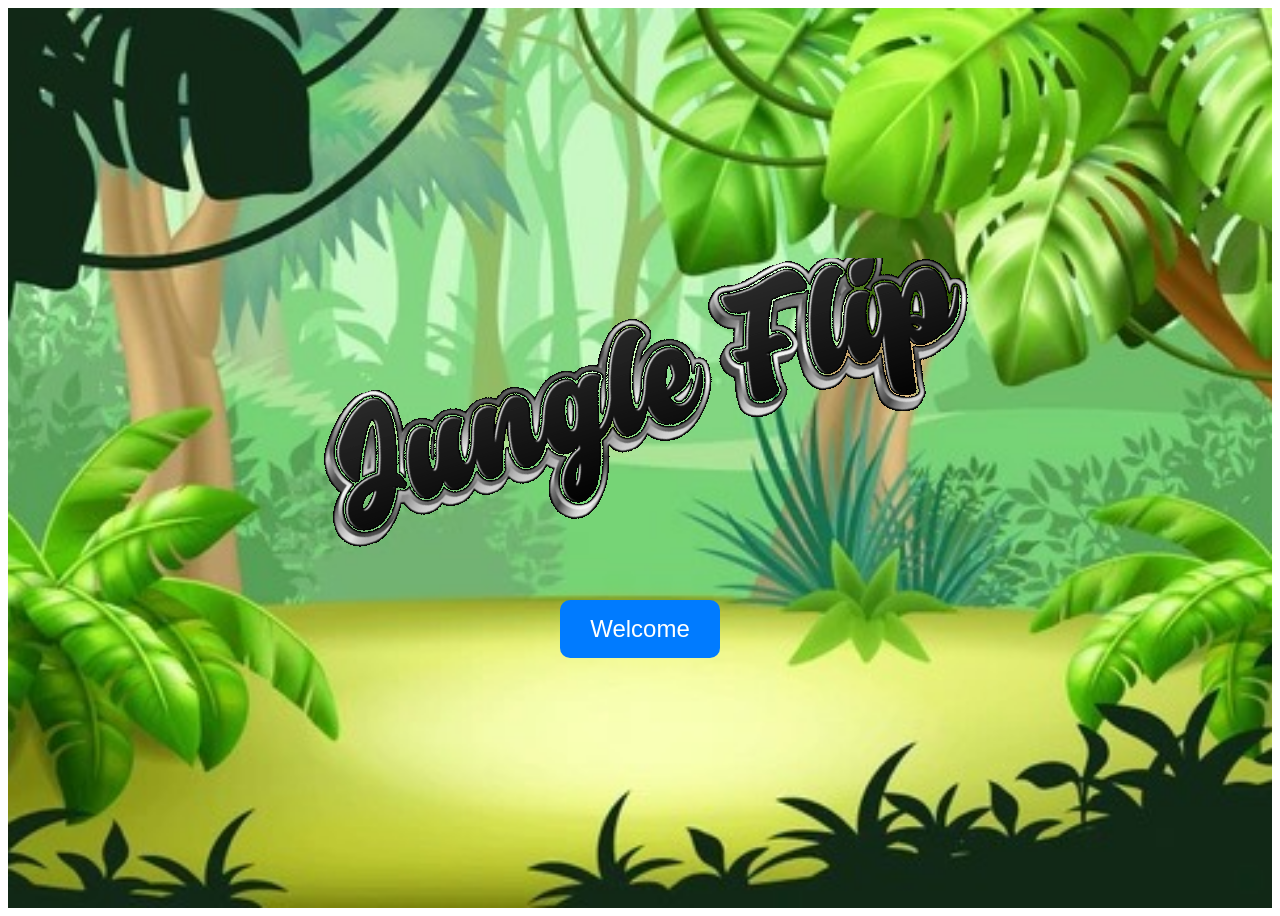
<file: the_jangle_flips-main/index.html>
<!DOCTYPE html>
<html lang="en">

<head>
    <meta charset="UTF-8">
    <meta name="viewport" content="width=device-width, initial-scale=1.0">
    <title>Jungle Flip</title>
    <style>
        .background {
            background-image: url('img1.jpeg');
            background-repeat: no-repeat;
            background-size: cover;
            background-position: center;
            height: 100vh;
            display: flex;
            /* Enable vertical alignment */
            flex-direction: column;
            align-items: center;
            /* Center elements vertically */
            justify-content: center;
            /* Center elements horizontally (optional) */
        }

        .background img {
            display: block;
            /* Ensure image takes full width */
            max-width: 100%;
            /* Prevent image overflow */
            margin-bottom: 2rem;
            /* Add some spacing below image */
        }

        #play {
            /* Button styles (adjust as needed) */
            font-size: 24px;
            padding: 15px 30px;
            border: none;
            border-radius: 10px;
            cursor: pointer;
            color: white;
            background-color: #007bff;
            animation: blinkBackground 3s infinite, slideIn 1s forwards;
        }

        @keyframes blinkBackground {
            0% {
                background-color: #228B22;
            }

            50% {
                background-color: #2E8B57;
            }

            100% {
                background-color: #C4B454;
            }
        }

        @keyframes slideIn {
            0% {
                transform: translateX(100vw);
            }

            100% {
                transform: translateX(0)
            }
        }
    </style>
</head>

<body>
    <div class="background">
        <img src="i1.gif" alt="Jungle Flip Heading">
        <button id="play">Welcome</button>
    </div>
    <iframe src="music.html" style="display:none;" id="music-frame"></iframe>
    <audio id="background-music" src="jungleSound.mp3" loop></audio>
    <script>
        // document.addEventListener('DOMContentLoaded', () => {
        //     const backgroundMusic = document.getElementById('background-music');

        //     const playBackgroundMusic = () => {
        //         backgroundMusic.play().catch(() => {
        //             // Ignore errors
        //         });
        //         document.removeEventListener('click', playBackgroundMusic); // Remove listener after first click
        //     };

        //     document.addEventListener('click', playBackgroundMusic);
        // });


        // 1st try for apply sound music in whole page
        document.addEventListener('DOMContentLoaded', () => {
            const backgroundMusic = document.getElementById('background-music');

            const playBackgroundMusic = () => {
                backgroundMusic.play().catch(() => {
                    // Ignore errors
                });
                localStorage.setItem('isPlaying', 'true');
                document.removeEventListener('mouseover', playBackgroundMusic);
            };

            document.addEventListener('mouseover', playBackgroundMusic);
        });

        // document.getElementById('play').addEventListener('click', () => {
        //     window.location.href = "secondPage.html";
        // });


        // second try
        document.addEventListener('DOMContentLoaded', () => {
            const iframe = document.getElementById('music-frame');

            const playBackgroundMusic = () => {
                iframe.contentWindow.postMessage('play', '*');
                // document.removeEventListener('mouseover', playBackgroundMusic);
                // document.removeEventListener('touchstart', playBackgroundMusic);
            };

            document.addEventListener('mouseover', playBackgroundMusic);
            document.addEventListener('touchstart', playBackgroundMusic);
        });

        // document.getElementById('play').addEventListener('click', () => {
        //     window.location.href = "secondPage.html";
        // });

        // Link the second page
        document.getElementById('play').addEventListener('click', () => {
            window.location.href = "secondPage.html";
        });  
    </script>
</body>

</html>
</file>
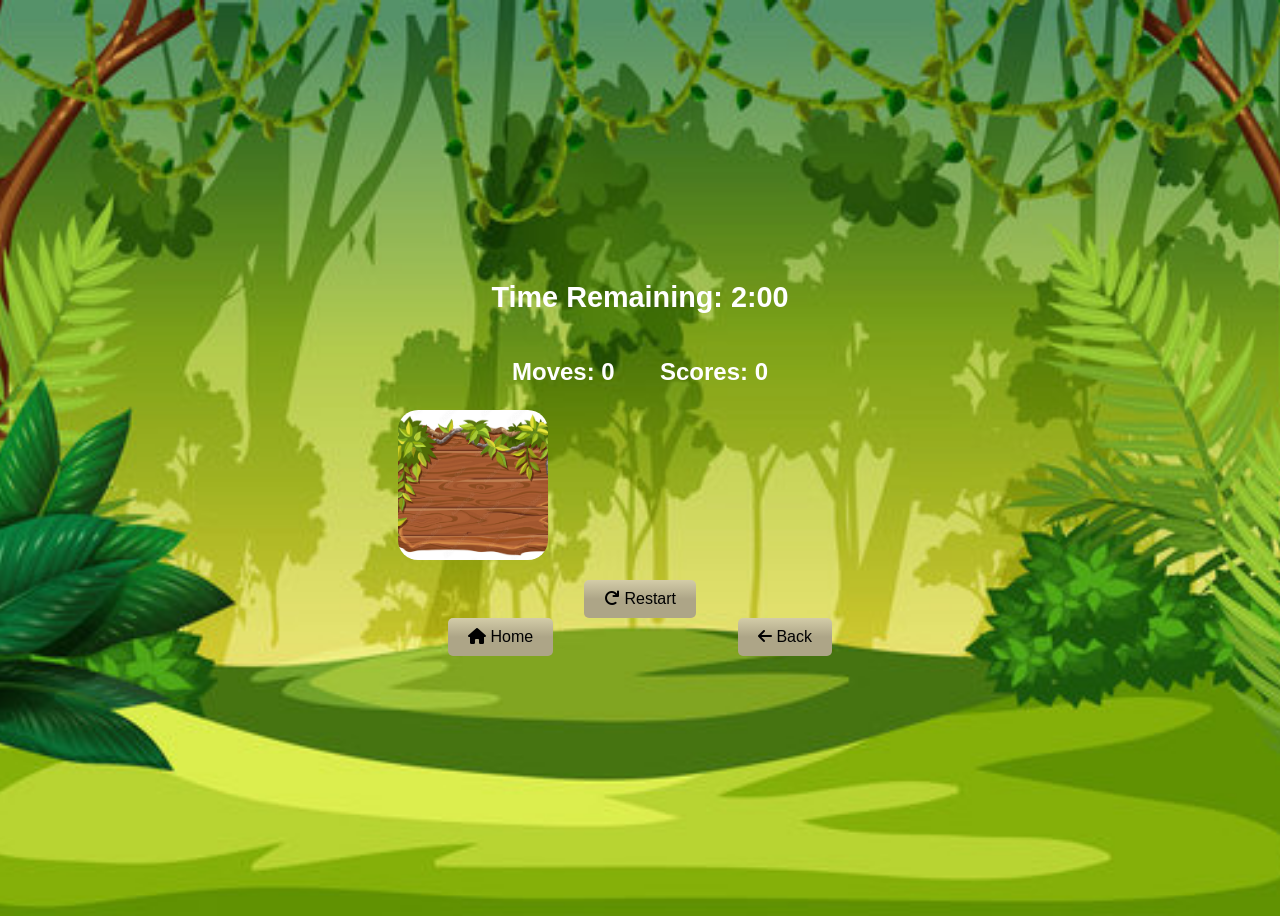
<file: the_jangle_flips-main/easy.html>
<!DOCTYPE html>
<html lang="en">

<head>
    <meta charset="UTF-8">
    <meta name="viewport" content="width=device-width, initial-scale=1.0">
    <title>Easy Level</title>
    <link rel="stylesheet" href="easy.css">
    <link rel="stylesheet" href="https://cdnjs.cloudflare.com/ajax/libs/font-awesome/6.0.0-beta3/css/all.min.css">

</head>

<body>
    <div id="time-remaining">Time Remaining: 2:00</div>
    <div class="result">
        <p>Moves: <span id="move-counter">0</span></p>
        <p>Scores: <span id="score-counter">0</span></p>
    </div>
    <div id="game-board"></div>
    <div id="controls">
        <div class="restart">
            <button id="restart-button"><i class="fas fa-redo"></i> Restart</button>
        </div>
        <div class="track">
            <button id="home-button"><i class="fas fa-home"></i> Home</button>
            <button id="back-button"><i class="fas fa-arrow-left"></i> Back</button>
        </div>
    </div>

    <!-- Popup Overlay and Box -->
    <div id="popupOverlay" class="popup-overlay">
        <div id="popupBox" class="popup">
            <span id="closePopup" onclick="closePopup()">X</span>
            <div id="popupMessage"></div>
            <div id="fireworksContainer"></div>
        </div>
    </div>
    <!-- <audio id="background-music" src="jungleSound.mp3" loop></audio> -->
    <!-- <iframe src="music.html" style="display:none;" id="music-frame"></iframe> -->
    <script src="easy.js"></script>
</body>

</html>
</file>
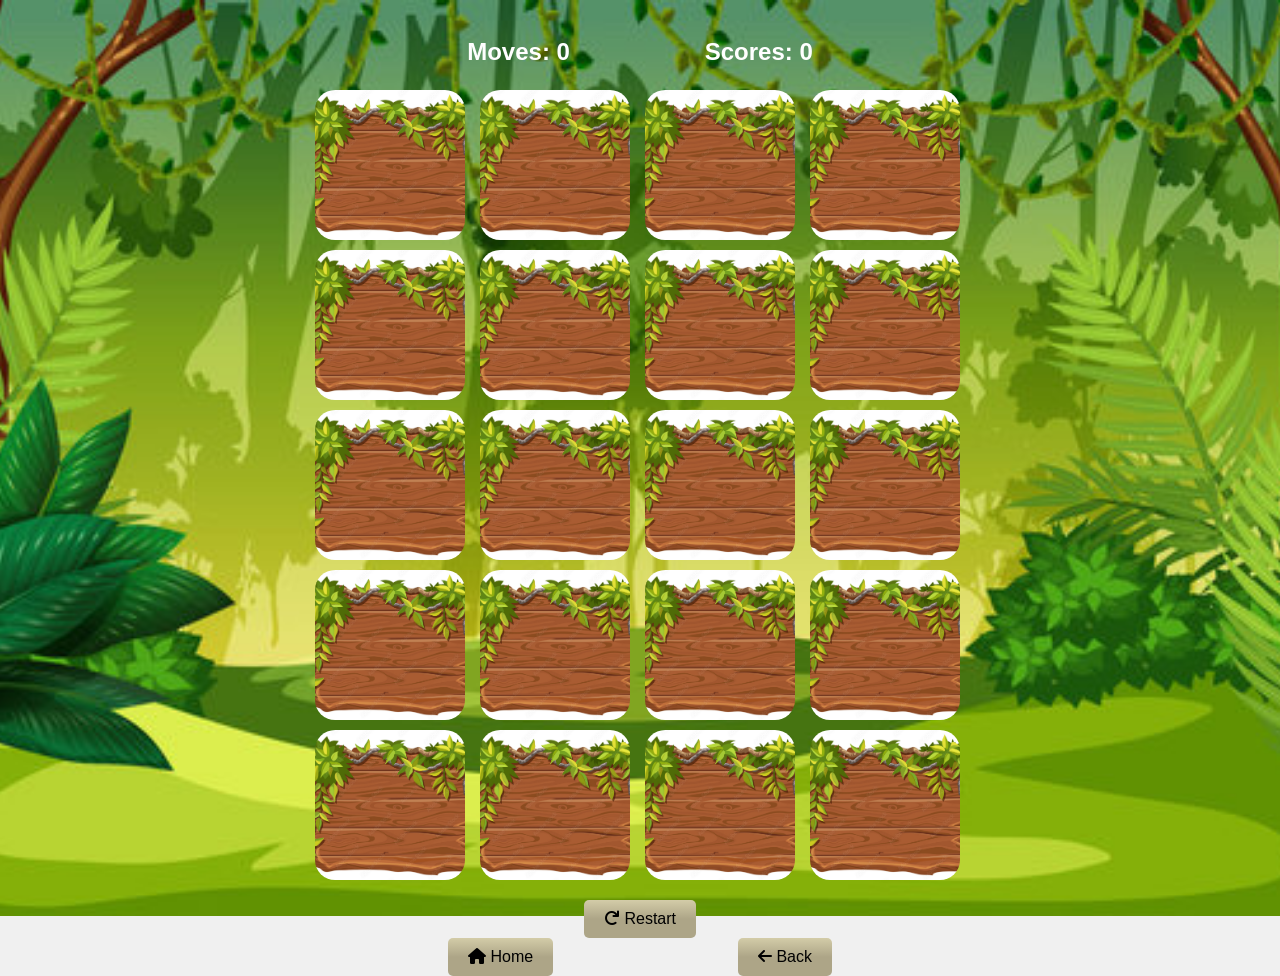
<file: the_jangle_flips-main/hard.html>
<!DOCTYPE html>
<html lang="en">

<head>
    <meta charset="UTF-8">
    <meta name="viewport" content="width=device-width, initial-scale=1.0">
    <title>Hard Level</title>
    <link rel="stylesheet" href="hard.css">
    <link rel="stylesheet" href="https://cdnjs.cloudflare.com/ajax/libs/font-awesome/6.0.0-beta3/css/all.min.css">

</head>

<body>
    <div id="time-remaining">Time Remaining: 2:00</div>
    <div class="result">
        <p>Moves: <span id="move-counter">0</span></p>
        <p>Scores: <span id="score-counter">0</span></p>
    </div>
    <div id="game-board"></div>
    <div id="controls">
        <div class="restart">
            <button id="restart-button"><i class="fas fa-redo"></i> Restart</button>
        </div>
        <div class="track">
            <button id="home-button"><i class="fas fa-home"></i> Home</button>
            <button id="back-button"><i class="fas fa-arrow-left"></i> Back</button>
        </div>
    </div>

    <!-- Popup Overlay and Box -->
    <div id="popupOverlay" class="popup-overlay">
        <div id="popupBox" class="popup">
            <span id="closePopup" onclick="closePopup()">X</span>
            <div id="popupMessage"></div>
            <div id="fireworksContainer"></div>
        </div>
    </div>
    <!-- <audio id="background-music" src="jungleSound.mp3" loop></audio> -->
    <!-- <iframe src="music.html" style="display:none;" id="music-frame"></iframe> -->
    <script src="hard.js"></script>
</body>

</html>
</file>
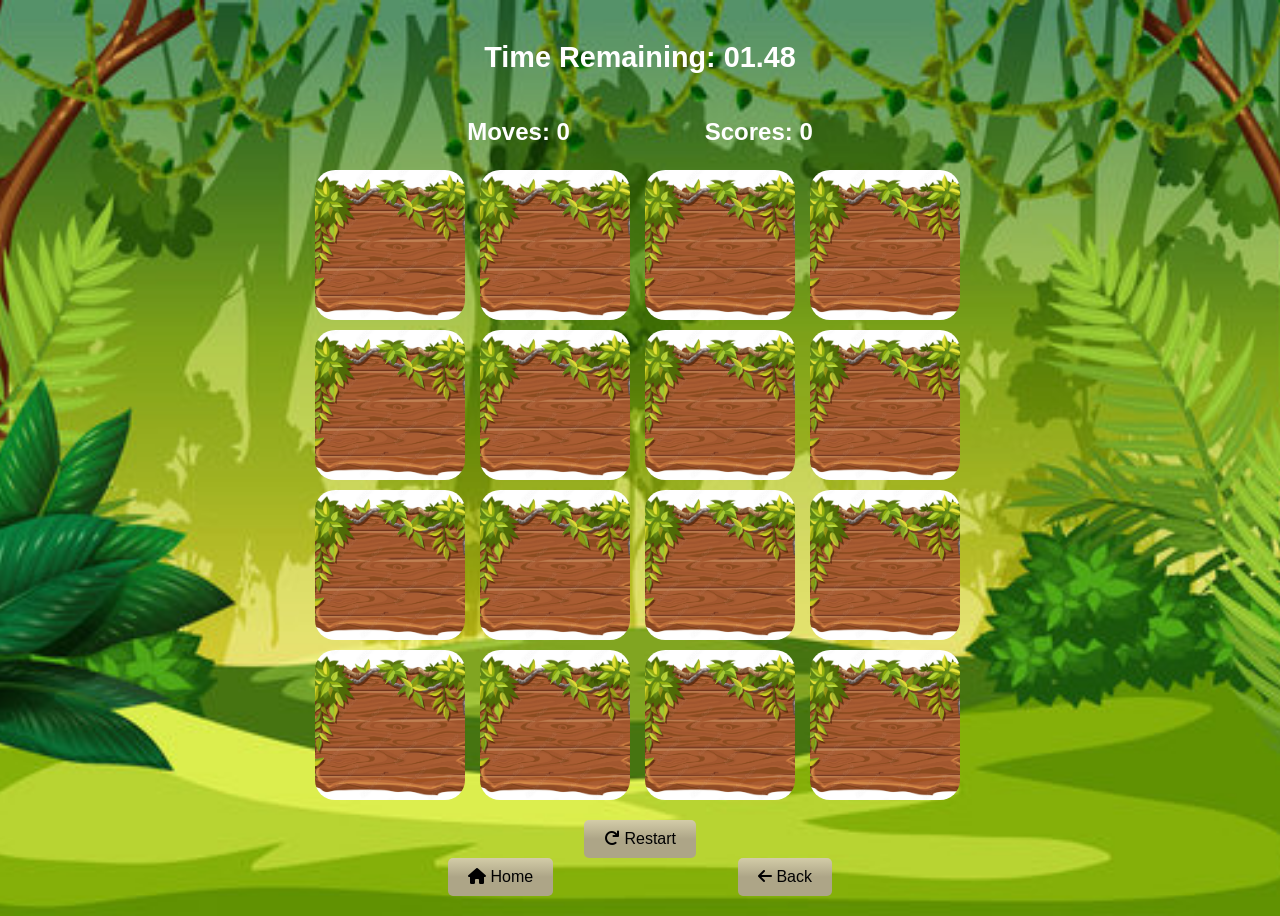
<file: the_jangle_flips-main/mid.html>
<!DOCTYPE html>
<html lang="en">

<head>
    <meta charset="UTF-8">
    <meta name="viewport" content="width=device-width, initial-scale=1.0">
    <title>Medium Level</title>
    <link rel="stylesheet" href="mid.css">
    <link rel="stylesheet" href="https://cdnjs.cloudflare.com/ajax/libs/font-awesome/6.0.0-beta3/css/all.min.css">

</head>

<body>
    <div id="time-remaining">Time Remaining: 2:00</div>
    <div class="result">
        <p>Moves: <span id="move-counter">0</span></p>
        <p>Scores: <span id="score-counter">0</span></p>
    </div>
    <div id="game-board"></div>
    <div id="controls">
        <div class="restart">
            <button id="restart-button"><i class="fas fa-redo"></i> Restart</button>
        </div>
        <div class="track">
            <button id="home-button"><i class="fas fa-home"></i> Home</button>
            <button id="back-button"><i class="fas fa-arrow-left"></i> Back</button>
        </div>
    </div>

    <!-- Popup Overlay and Box -->
    <div id="popupOverlay" class="popup-overlay">
        <div id="popupBox" class="popup">
            <span id="closePopup" onclick="closePopup()">X</span>
            <div id="popupMessage"></div>
            <div id="fireworksContainer"></div>
        </div>
    </div>
    <!-- <audio id="background-music" src="jungleSound.mp3" loop></audio> -->
    <!-- <iframe src="music.html" style="display:none;" id="music-frame"></iframe> -->
    <script src="mid.js"></script>
</body>

</html>
</file>
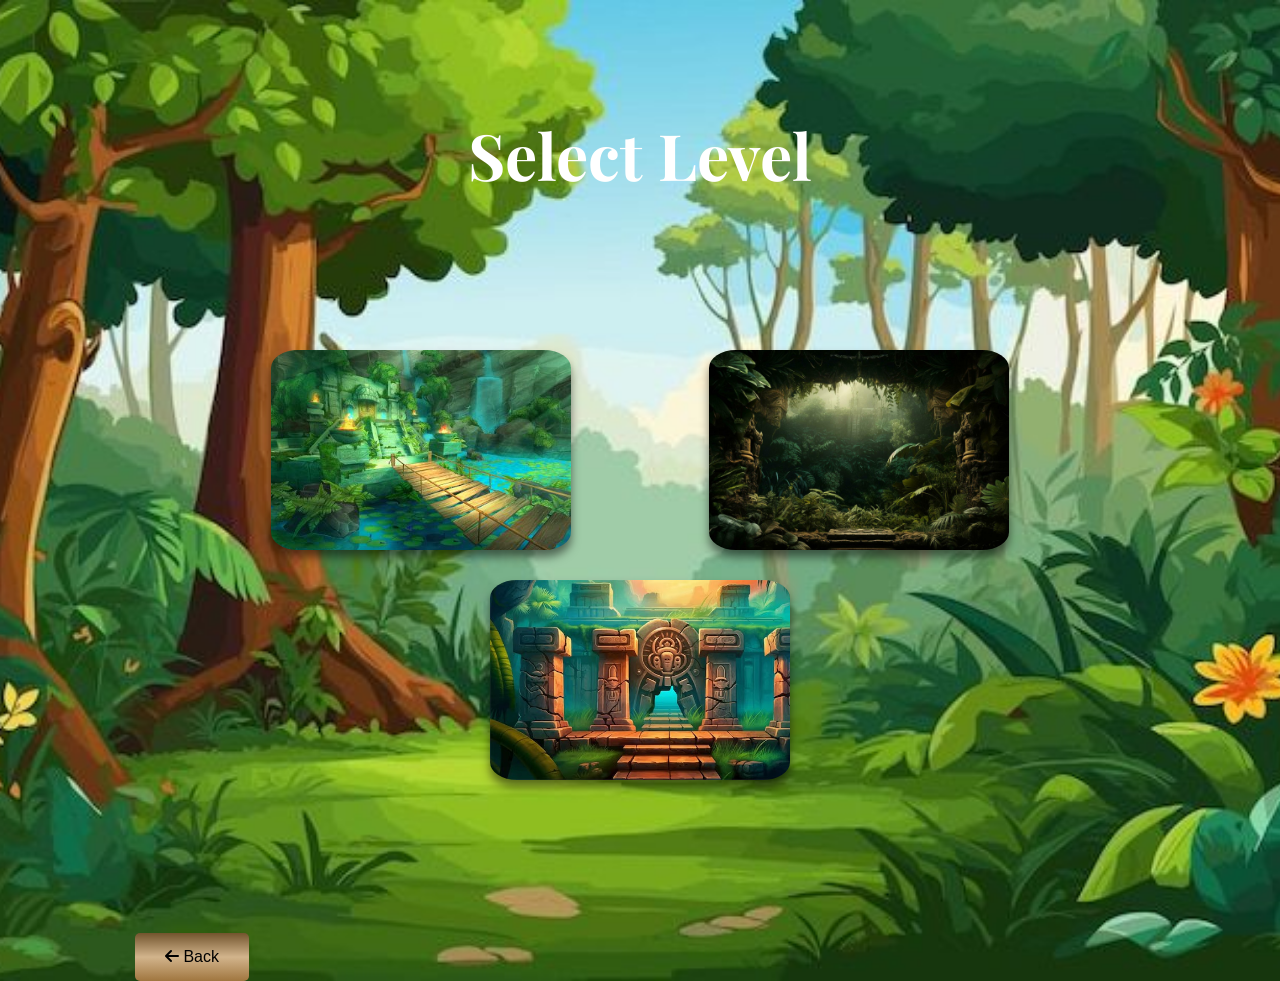
<file: the_jangle_flips-main/secondPage.html>
<!DOCTYPE html>
<html lang="en">

<head>
    <meta charset="UTF-8">
    <meta name="viewport" content="width=device-width, initial-scale=1.0">
    <title>Levels</title>
    <link rel="stylesheet" href="secondPage.css">
    <link href="https://fonts.googleapis.com/css2?family=Playfair+Display:wght@700&display=swap" rel="stylesheet">
    <link rel="stylesheet" href="https://cdnjs.cloudflare.com/ajax/libs/font-awesome/6.0.0-beta3/css/all.min.css">
</head>

<body>
    <h1>Select Level</h1>
    <div class="wrapper">
        <div class="card" id="c1">

            <div class="info">
                <h2>Easy Level</h2>
                <p>This is the easy level section.</p>
                <a href="easy.html" class="btn">Play Now</a>

            </div>
        </div>
        <div class="card" id="c2">

            <div class="info">
                <h2 id="l2">Medium Level</h2>
                <p>This is the medium level section.</p>
                <a href="mid.html" class="btn">Play Now</a>

            </div>
        </div>
        <div class="card" id="c3">

            <div class="info">
                <h2>Hard Level</h2>
                <p>This is the hard level section.</p>
                <a href="hard.html" class="btn">Play Now</a>

            </div>
        </div>
    </div>

    <div id="para">
        <p> <span style="color: aqua; font-size: 1.7rem; font-weight: bold;">Instructions:</span><br> Flip is a timed
            card memory game. Click the window cards to see what animal pictures they uncover and try to
            find the matching pictures (Easy Level: 1 minutes, Medium Level: 1:15 minutes & Hard Level: 2 minutes)
            underneath the cards.

            Uncover two matching pictures at once to fix them from the game.

            Eliminate all cards as fast as you can to win the Jungle Flip.

            Have fun Jungle Flip!</p>
    </div>
    <div class="track">
        <button id="back-button"><i class="fas fa-arrow-left"></i> Back</button>
    </div>
    <iframe src="music.html" style="display:none;" id="music-frame"></iframe>

    <!-- <audio id="background-music" src="jungleSound.mp3" loop></audio> -->
    <script>

        // show and hide instruction
        document.addEventListener('DOMContentLoaded', () => {
            const cards = document.querySelectorAll('.card');
            const instructions = document.getElementById('para');

            cards.forEach(card => {
                card.addEventListener('mouseover', () => {
                    instructions.style.display = 'block';
                });

                card.addEventListener('mouseout', () => {
                    instructions.style.display = 'none';
                });
            });
        });

        //  first try add sound effect
        // document.addEventListener('DOMContentLoaded', () => {
        //     const backgroundMusic = document.getElementById('background-music');

        //     if (localStorage.getItem('isPlaying') === 'true') {
        //         backgroundMusic.play().catch(() => {
        //             // Ignore errors
        //         });
        //     }

        // Add your game logic here

        // Navigate to third page
        // Example:
        // document.getElementById('next-button').addEventListener('click', () => {
        //     window.location.href = "thirdPage.html";
        // });
        // });

        // back button 
        document.getElementById('back-button').addEventListener('click', () => {
            window.location.href = "index.html";
        });


    </script>
    </script>
</body>

</html>
</file>
<file: the_jangle_flips-main/easy.css>
body {
    background-image: url('back2.jpeg');
    display: flex;
    flex-direction: column;
    align-items: center;
    justify-content: center;
    font-family: Arial, sans-serif;
    background-color: #f0f0f0;
    background-repeat: no-repeat;
    background-size: cover;
    object-fit: cover;
    height: 100vh;
    background-position: center;

}

#time-remaining {
    margin-top: 20px;
    margin-bottom: 20px;
    font-size: 1.8rem;
    font-weight: bold;
    color: #fff;
}

#game-board {
    display: grid;
    grid-template-columns: repeat(3, 155px);
    grid-gap: 10px;

}

.card {
    width: 150px;
    height: 150px;
    perspective: 1000px;

}

.card-inner {
    position: relative;
    width: 100%;
    height: 100%;
    transform-style: preserve-3d;
    transition: transform 0.6s;
    cursor: pointer;
}

.card.flipped .card-inner {
    transform: rotateY(180deg);
}

.card-front,
.card-back {
    position: absolute;
    width: 100%;
    height: 100%;
    backface-visibility: hidden;
}

.card-front {
    background-image: url('cardPic.jpeg');
    background-color: #bbb;
    display: flex;
    align-items: center;
    justify-content: center;
    font-size: 24px;
    background-repeat: no-repeat;
    object-fit: cover;
    background-position: center;
    background-size: cover;
    border-radius: 20px;


}

.card-back {
    background-color: #fff;
    transform: rotateY(180deg);
    display: flex;
    align-items: center;
    justify-content: center;
    border-radius: 20px;

}

.card-back img {
    width: 100%;
    height: 100%;
    object-fit: cover;
    border-radius: 20px;
}

#controls {
    margin-top: 20px;
}

button {
    padding: 10px 20px;
    font-size: 16px;
    cursor: pointer;
}

/* Pop-up box styling */
.popup {
    display: none;
    position: fixed;
    left: 50%;
    top: 50%;
    transform: translate(-50%, -50%);
    background-color: rgba(255, 255, 255, 0.9);
    padding: 40px;
    border-radius: 20px;
    box-shadow: 0 0 15px rgba(0, 0, 0, 0.5);
    z-index: 1000;
    text-align: center;
    width: 400px;
}

.popup-overlay {
    display: none;
    position: fixed;
    top: 0;
    left: 0;
    width: 100%;
    height: 100%;
    background-color: rgba(0, 0, 0, 0.5);
    z-index: 999;
}

.popup #closePopup {
    position: absolute;
    top: 10px;
    right: 10px;
    cursor: pointer;
    font-size: 20px;
}

#fireworksContainer {
    position: absolute;
    width: 100%;
    height: 100%;
    left: 0;
    top: 0;
    pointer-events: none;
}

.firework {
    position: absolute;
    width: 5px;
    height: 5px;
    background-color: #ff6347;
    border-radius: 50%;
    opacity: 0;
    animation: explode 7s ease-out forwards;
}

@keyframes explode {
    0% {
        opacity: 1;
        transform: scale(1);
    }
    100% {
        opacity: 0;
        transform: scale(10);
    }
}

.popup #popupMessage {
    font-size: 2rem;
    font-weight: bold;
    color: #333;
}

.track {
    width: 30vw;
    display: flex;
    justify-content: space-between;
    margin: auto;

}

.result {
    width: 20vw;
    display: flex;
    justify-content: space-between;
    font-weight: bold;
    font-size: 1.5rem;
    color: #fff;
}

.track button,
#restart-button {
    border-radius: 5px;
    border: none;
    background: linear-gradient(#D3CCA8, #ADA587, #ADA587)
}

.restart {
    width: 50vw;
    display: flex;
    justify-content: center;
}

/* Media Queries */
@media (max-width: 1200px) {
    #game-board {
        grid-template-columns: repeat(3, 130px);
        grid-gap: 8px;
    }

    .card {
        width: 125px;
        height: 125px;
    }
}

@media (max-width: 992px) {
    #game-board {
        grid-template-columns: repeat(3, 120px);
        grid-gap: 8px;
    }

    .card {
        width: 110px;
        height: 110px;
    }

    .track,
    .restart {
        width: 60vw;
    }
}

@media (max-width: 768px) {
    #game-board {
        grid-template-columns: repeat(3, 100px);
        grid-gap: 5px;

    }

    .card {
        width: 100px;
        height: 100px;
    }

    .track,
    .restart {
        width: 80vw;
    }

    .result {
        font-size: 1.2rem;

    }
}

@media (max-width: 576px) {
    #game-board {
        grid-template-columns: repeat(3, 90px);
        grid-column-gap: 2px;
        grid-row-gap: 3px;

    }

    .card {
        width: 85px;
        height: 85px;
    }

    .track,
    .restart {
        width: 90vw;
    }

    #time-remaining {
        font-size: 1.2rem;
    }

    button {
        padding: 8px 16px;
        font-size: 14px;
    }

    .result {
        width: 50vw;
    }
    .popup {
        width: 250px;
    }
}
</file>
<file: the_jangle_flips-main/hard.css>
body {
    background-image: url('back2.jpeg');
    display: flex;
    flex-direction: column;
    align-items: center;
    justify-content: center;
    font-family: Arial, sans-serif;
    background-color: #f0f0f0;
    background-repeat: no-repeat;
    background-size: cover;
    object-fit: cover;
    height: 100vh;
    background-position: center;

}

#time-remaining {
    margin-top: 20px;
    margin-bottom: 20px;
    font-size: 1.8rem;
    font-weight: bold;
    color: #fff;
}

#game-board {
    display: grid;
    grid-template-columns: repeat(4, 155px);
    grid-gap: 10px;

}

.card {
    width: 150px;
    height: 150px;
    perspective: 1000px;

}

.card-inner {
    position: relative;
    width: 100%;
    height: 100%;
    transform-style: preserve-3d;
    transition: transform 0.6s;
    cursor: pointer;
}

.card.flipped .card-inner {
    transform: rotateY(180deg);
}

.card-front,
.card-back {
    position: absolute;
    width: 100%;
    height: 100%;
    backface-visibility: hidden;
}

.card-front {
    background-image: url('cardPic.jpeg');
    background-color: #bbb;
    display: flex;
    align-items: center;
    justify-content: center;
    font-size: 24px;
    background-repeat: no-repeat;
    object-fit: cover;
    background-position: center;
    background-size: cover;
    border-radius: 20px;


}

.card-back {
    background-color: #fff;
    transform: rotateY(180deg);
    display: flex;
    align-items: center;
    justify-content: center;
    border-radius: 20px;

}

.card-back img {
    width: 100%;
    height: 100%;
    object-fit: cover;
    border-radius: 20px;
}

#controls {
    margin-top: 20px;
}

button {
    padding: 10px 20px;
    font-size: 16px;
    cursor: pointer;
}

/* Pop-up box styling */
.popup {
    display: none;
    position: fixed;
    left: 50%;
    top: 50%;
    transform: translate(-50%, -50%);
    background-color: rgba(255, 255, 255, 0.9);
    padding: 40px;
    border-radius: 20px;
    box-shadow: 0 0 15px rgba(0, 0, 0, 0.5);
    z-index: 1000;
    text-align: center;
    width: 400px;
}

.popup-overlay {
    display: none;
    position: fixed;
    top: 0;
    left: 0;
    width: 100%;
    height: 100%;
    background-color: rgba(0, 0, 0, 0.5);
    z-index: 999;
}

.popup #closePopup {
    position: absolute;
    top: 10px;
    right: 10px;
    cursor: pointer;
    font-size: 20px;
}

#fireworksContainer {
    position: absolute;
    width: 100%;
    height: 100%;
    left: 0;
    top: 0;
    pointer-events: none;
}

.firework {
    position: absolute;
    width: 5px;
    height: 5px;
    background-color: #ff6347;
    border-radius: 50%;
    opacity: 0;
    animation: explode 7s ease-out forwards;
}

@keyframes explode {
    0% {
        opacity: 1;
        transform: scale(1);
    }
    100% {
        opacity: 0;
        transform: scale(10);
    }
}

.popup #popupMessage {
    font-size: 2rem;
    font-weight: bold;
    color: #333;
}

.track {
    width: 30vw;
    display: flex;
    justify-content: space-between;
    margin: auto;

}

.result {
    width: 27vw;
    display: flex;
    justify-content: space-between;
    font-weight: bold;
    font-size: 1.5rem;
    color: #fff;
}

.track button,
#restart-button {
    border-radius: 5px;
    border: none;
    background: linear-gradient(#D3CCA8, #ADA587, #ADA587)
}

.restart {
    width: 50vw;
    display: flex;
    justify-content: center;
}

/* Media Queries */
@media (max-width: 1200px) {
    #game-board {
        grid-template-columns: repeat(4, 130px);
        grid-gap: 8px;
    }

    .card {
        width: 125px;
        height: 125px;
    }
}

@media (max-width: 992px) {
    #game-board {
        grid-template-columns: repeat(4, 120px);
        grid-gap: 8px;
    }

    .card {
        width: 110px;
        height: 110px;
    }

    .track,
    .restart {
        width: 60vw;
    }
}

@media (max-width: 768px) {
    #game-board {
        grid-template-columns: repeat(4, 100px);
        grid-gap: 5px;

    }

    .card {
        width: 100px;
        height: 100px;
    }

    .track,
    .restart {
        width: 80vw;
    }

    .result {
        font-size: 1.2rem;

    }
}

@media (max-width: 576px) {
    #game-board {
        grid-template-columns: repeat(4, 85px);
        grid-column-gap: 2px;
        grid-row-gap: 3px;

    }

    .card {
        width: 85px;
        height: 85px;
    }

    .track,
    .restart {
        width: 90vw;
    }

    #time-remaining {
        font-size: 1.2rem;
    }

    button {
        padding: 8px 16px;
        font-size: 14px;
    }

    .result {
        width: 50vw;
    }

    .popup {
        width: 250px;
    }
}
</file>
<file: the_jangle_flips-main/mid.css>
body {
    background-image: url('back2.jpeg');
    display: flex;
    flex-direction: column;
    align-items: center;
    justify-content: center;
    font-family: Arial, sans-serif;
    background-color: #f0f0f0;
    background-repeat: no-repeat;
    background-size: cover;
    object-fit: cover;
    height: 100vh;
    background-position: center;

}

#time-remaining {
    margin-top: 20px;
    margin-bottom: 20px;
    font-size: 1.8rem;
    font-weight: bold;
    color: #fff;
}

#game-board {
    display: grid;
    grid-template-columns: repeat(4, 155px);
    grid-gap: 10px;

}

.card {
    width: 150px;
    height: 150px;
    perspective: 1000px;

}

.card-inner {
    position: relative;
    width: 100%;
    height: 100%;
    transform-style: preserve-3d;
    transition: transform 0.6s;
    cursor: pointer;
}

.card.flipped .card-inner {
    transform: rotateY(180deg);
}

.card-front,
.card-back {
    position: absolute;
    width: 100%;
    height: 100%;
    backface-visibility: hidden;
}

.card-front {
    background-image: url('cardPic.jpeg');
    background-color: #bbb;
    display: flex;
    align-items: center;
    justify-content: center;
    font-size: 24px;
    background-repeat: no-repeat;
    object-fit: cover;
    background-position: center;
    background-size: cover;
    border-radius: 20px;


}

.card-back {
    background-color: #fff;
    transform: rotateY(180deg);
    display: flex;
    align-items: center;
    justify-content: center;
    border-radius: 20px;

}

.card-back img {
    width: 100%;
    height: 100%;
    object-fit: cover;
    border-radius: 20px;
}

#controls {
    margin-top: 20px;
}

button {
    padding: 10px 20px;
    font-size: 16px;
    cursor: pointer;
}

/* Pop-up box styling */
.popup {
    display: none;
    position: fixed;
    left: 50%;
    top: 50%;
    transform: translate(-50%, -50%);
    background-color: rgba(255, 255, 255, 0.9);
    padding: 40px;
    border-radius: 20px;
    box-shadow: 0 0 15px rgba(0, 0, 0, 0.5);
    z-index: 1000;
    text-align: center;
    width: 400px;
}

.popup-overlay {
    display: none;
    position: fixed;
    top: 0;
    left: 0;
    width: 100%;
    height: 100%;
    background-color: rgba(0, 0, 0, 0.5);
    z-index: 999;
}

.popup #closePopup {
    position: absolute;
    top: 10px;
    right: 10px;
    cursor: pointer;
    font-size: 20px;
}

#fireworksContainer {
    position: absolute;
    width: 100%;
    height: 100%;
    left: 0;
    top: 0;
    pointer-events: none;
}

.firework {
    position: absolute;
    width: 5px;
    height: 5px;
    background-color: #ff6347;
    border-radius: 50%;
    opacity: 0;
    animation: explode 7s ease-out forwards;
}

@keyframes explode {
    0% {
        opacity: 1;
        transform: scale(1);
    }
    100% {
        opacity: 0;
        transform: scale(10);
    }
}

.popup #popupMessage {
    font-size: 2rem;
    font-weight: bold;
    color: #333;
}

.track {
    width: 30vw;
    display: flex;
    justify-content: space-between;
    margin: auto;

}

.result {
    width: 27vw;
    display: flex;
    justify-content: space-between;
    font-weight: bold;
    font-size: 1.5rem;
    color: #fff;
}

.track button,
#restart-button {
    border-radius: 5px;
    border: none;
    background: linear-gradient(#D3CCA8, #ADA587, #ADA587)
}

.restart {
    width: 50vw;
    display: flex;
    justify-content: center;
}

/* Media Queries */
@media (max-width: 1200px) {
    #game-board {
        grid-template-columns: repeat(4, 130px);
        grid-gap: 8px;
    }

    .card {
        width: 125px;
        height: 125px;
    }
}

@media (max-width: 992px) {
    #game-board {
        grid-template-columns: repeat(4, 120px);
        grid-gap: 8px;
    }

    .card {
        width: 110px;
        height: 110px;
    }

    .track,
    .restart {
        width: 60vw;
    }
}

@media (max-width: 768px) {
    #game-board {
        grid-template-columns: repeat(4, 100px);
        grid-gap: 5px;

    }

    .card {
        width: 100px;
        height: 100px;
    }

    .track,
    .restart {
        width: 80vw;
    }

    .result {
        font-size: 1.2rem;

    }
}

@media (max-width: 576px) {
    #game-board {
        grid-template-columns: repeat(4, 85px);
        grid-column-gap: 2px;
        grid-row-gap: 3px;

    }

    .card {
        width: 85px;
        height: 85px;
    }

    .track,
    .restart {
        width: 90vw;
    }

    #time-remaining {
        font-size: 1.2rem;
    }

    button {
        padding: 8px 16px;
        font-size: 14px;
    }

    .result {
        width: 50vw;
    }

    .popup {
        width: 250px;
    }
}
</file>
<file: the_jangle_flips-main/secondPage.css>
* {
    box-sizing: border-box;
    font-family: 'lato', sans-serif;

}

html,
body {
    min-height: 100%;
    margin: 0;
    padding: 0;
}

body {
    background-image: url('bg4.jpeg');
    background-repeat: no-repeat;
    background-position: center;
    /* object-fit: cover;
    height: 100vh;
    justify-content: center;
    align-items: center; */
    background-size: cover;

}

.wrapper {
    display: flex;
    width: 70%;
    justify-content: space-around;
    flex-wrap: wrap;
    align-items: center;
    gap: 20px;
    padding: 20px;
    margin: 10% auto;

}

.card {
    width: 300px;
    height: 200px;
    padding: 5rem 1rem;
    background: #fff;
    position: relative;
    display: flex;
    align-items: flex-end;
    box-shadow: 0px 7px 10px rgba(0, 0, 0, 0.5);
    border-radius: 9%;
    margin: 5px;


}

.card:hover {
    transform: translateY(20px);

}

.card:before {
    content: "";
    position: absolute;
    top: 0;
    left: 0;
    display: block;
    width: 100%;
    height: 100%;
    background: linear-gradient(to bottom, rgba(0, 176, 155, 0.5), rgba(150, 201, 61, 1));
    z-index: 2;
    transition: 0.5s all;
    opacity: 0;
    border-radius: 9%;
}

.card:hover:before {
    opacity: 1;
}

#c1 {
    background-image: url("bg1.jpeg");
    background-size: cover;
    animation: slideIn 2s forwards;
}

#c2 {
    background-image: url("bg3.jpeg");
    background-size: cover;
    animation: slideIn 5s forwards;
}

#c3 {
    background-image: url("bg2.jpeg");
    background-size: cover;
    animation: slideIn 6s forwards;
}

@keyframes slideIn {
    0% {
        transform: translateX(-100vw);
    }

    100% {
        transform: translateX(0);
    }
}

/* .card img{
    width: 100px;
    margin: 0 auto;
    
    height: 100%; */
/* display: none; */
/* object-fit: cover; */
/* display:block; */
/* position: absolute; */
/* top:0; */
/* left: -9999px; */
/* visibility: hidden;
} */
.card .info {
    position: relative;
    z-index: 3;
    color: lightgreen;
    opacity: 0;
    transform: translateY(30px);
    transition: 0.5s all;

}

.card:hover .info {
    opacity: 1;
    transform: translateY(0px);
}

.card .info h2 {
    margin: 0;
    color: #000;
}

h2,
p {
    color: black;
    font-weight: bold;
}

.card .info p {
    letter-spacing: 1px;
    font-size: 15px;
    margin-top: 8px;
    margin-bottom: 20px;
}

.card .info .btn {
    text-decoration: none;
    padding: 0.5rem 1rem;
    background: #fff;
    color: #000;
    font-size: 14px;
    display: inline-flex;
    font-weight: bold;
    cursor: pointer;
    transition: 0.4s ease-in-out;
    justify-content: center;
    align-items: center;
    background-color: lightbrown;

}

.card .info .btn:hover {
    box-shadow: 0px 7px 10px rgba(0, 0, 0, );
}

h1 {
    font-family: 'Playfair Display', serif;
    /* Custom font family for heading */
    font-size: 4em;
    /* Adjust font size */
    color: #fff;
    /* Adjust color */
    text-align: center;
    /* Adjust alignment */
    position: relative;
    font-weight: bold;
    margin-top: 7rem;
    animation: slideIn 2s forwards;
}

h1::before {
    content: attr(data-text);
    /* Copy the text */
    position: absolute;
    top: 5px;
    left: 5px;
    color: #aaa;
    /* Shadow color */
    z-index: -1;
    transform: rotate(1deg);
    /* Slight rotation for 3D effect */
}

@keyframes slideIn {
    0% {
        transform: translateX(-100vw);
    }

    100% {
        transform: translateX(0);
    }

}

#para {
    border: none;
    background-color: black;
    border-radius: 10px;
    padding: 20px;
    width: 50vw;
    margin: auto;
    opacity: 0.6;
    display: none;
}

#para p {
    color: #fff;
    font-size: 20px;
}

.track {
    width: 30vw;
    display: flex;
    justify-content: center;

}

button {
    padding: 15px 30px;
    font-size: 16px;
    cursor: pointer;
}

.track button {
    border-radius: 5px;
    border: none;
    background: linear-gradient(#72542D,#D2B48C, #A0763F)
}

/* @media (max-width: 600px) {
    .card {
        width: 80px;
        height: 80px;
        line-height: 80px;
        margin: 5px;
    }

    .instructions {
        margin-top: 10px;
        padding: 5px;
        font-size: 12px;
    }
} */

@media (max-width: 768px) {
    .track {
        width: 40vw;
    }
}

@media (max-width: 600px) {
    .card {
        width: 150px;
        /* Adjust the width */
        height: 100px;
        /* Adjust the height */
        padding: 1rem;
        /* Adjust padding to fit content better */
        margin: 10px;
    }

    h1 {
        font-size: 2em;
    }

    .card .info h2 {
        font-size: 1rem;
        /* Adjust font size */
    }

    .card .info p {
        font-size: 0.8rem;
        /* Adjust font size */
    }

    .card .info .btn {
        font-size: 0.8rem;
        /* Adjust button font size */
        padding: 0.3rem 0.5rem;
        /* Adjust button padding */
    }

    .wrapper {
        width: 90%;
        /* Adjust wrapper width */
        gap: 10px;
        /* Adjust gap between cards */
    }

    #para {
        width: 70vw;
    }

    #para p {
        font-size: 15px;
    }
}

@media (max-width: 576px) {
    .track {
        width: 40vw;
    }

    button {
        padding: 8px 16px;
        font-size: 14px;
    }
}
</file>
